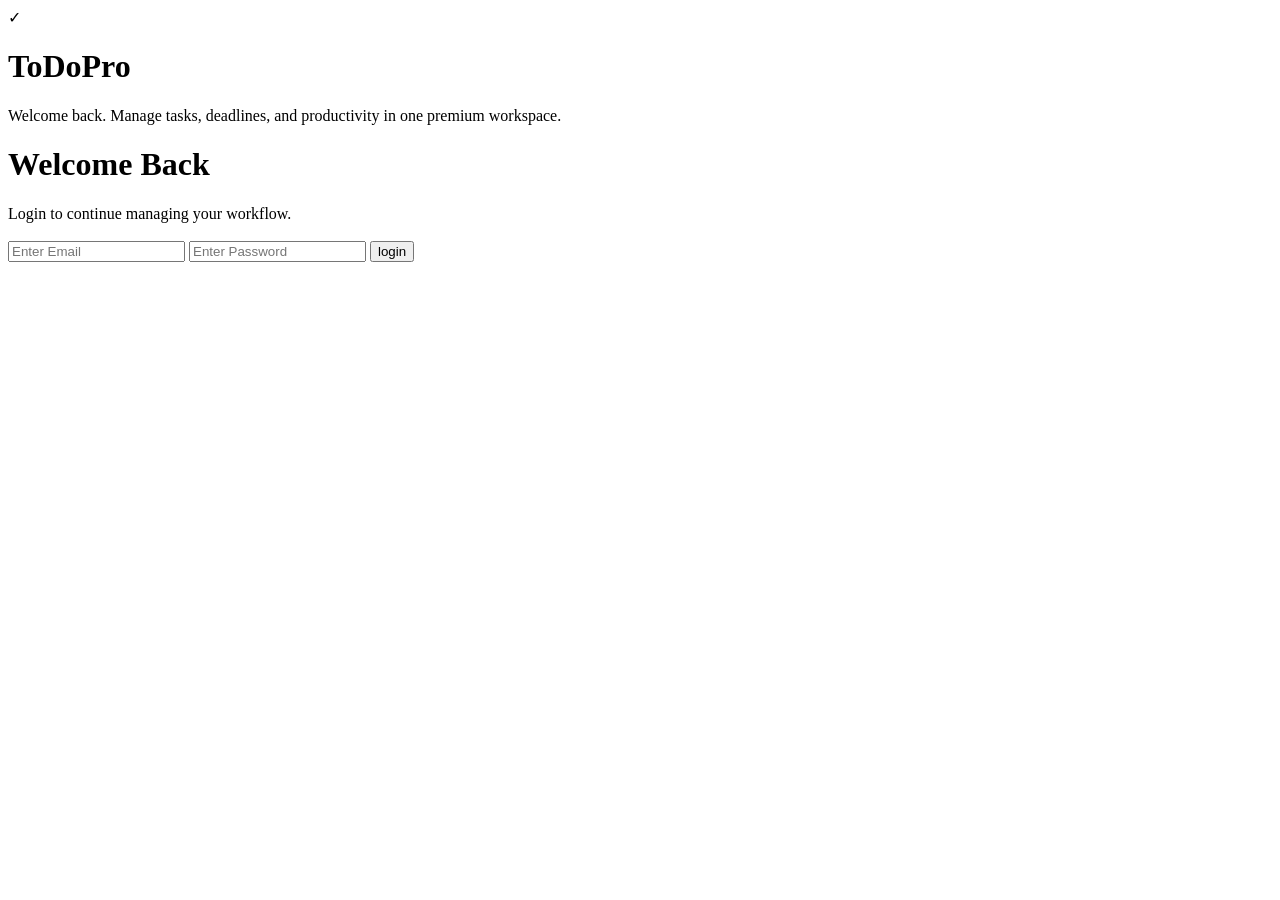
<file: src/main/resources/templates/login.html>
<!DOCTYPE html>
<html lang="en" xmlns:th="http://www.thymeleaf.org">
<head>
    <meta charset="UTF-8">
    <meta name="viewport" content="width=device-width, initial-scale=1.0">
    <title>LoginPage</title>
<link rel="stylesheet" th:href="@{/css/login.css}">
</head>
<body>

    <div class="login-container">
        <div class="left-panel">
            <div class="brand-box">
                <div class="logo">✓</div>
                <h1>ToDoPro</h1>
                <p>Welcome back. Manage tasks, deadlines, and productivity in one premium workspace.</p>
            </div>
        </div>

        <div class="right-panel">
            <div class="form-card">
                <h1>Welcome Back</h1>
                <p>Login to continue managing your workflow.</p>

                <form th:action="@{/logForm}" th:object="${user}" method="post">
                    <div th:if="${sucessMsg}" class="success-msg">
                        <h3 style="color:forestgreen;" th:text="${sucessMsg}"></h3>
                    </div>

                    <div th:if="${errMsg}" class="error-msg">
                        <h3 style="color:red;" th:text="${errMsg}"></h3>
                    </div>

                    <input type="email" name="email" placeholder="Enter Email">
                    <input type="password" name="password" placeholder="Enter Password">
                    <input type="submit" value="login">
                </form>
            </div>
        </div>
    </div>

</body>
</html>
</file>
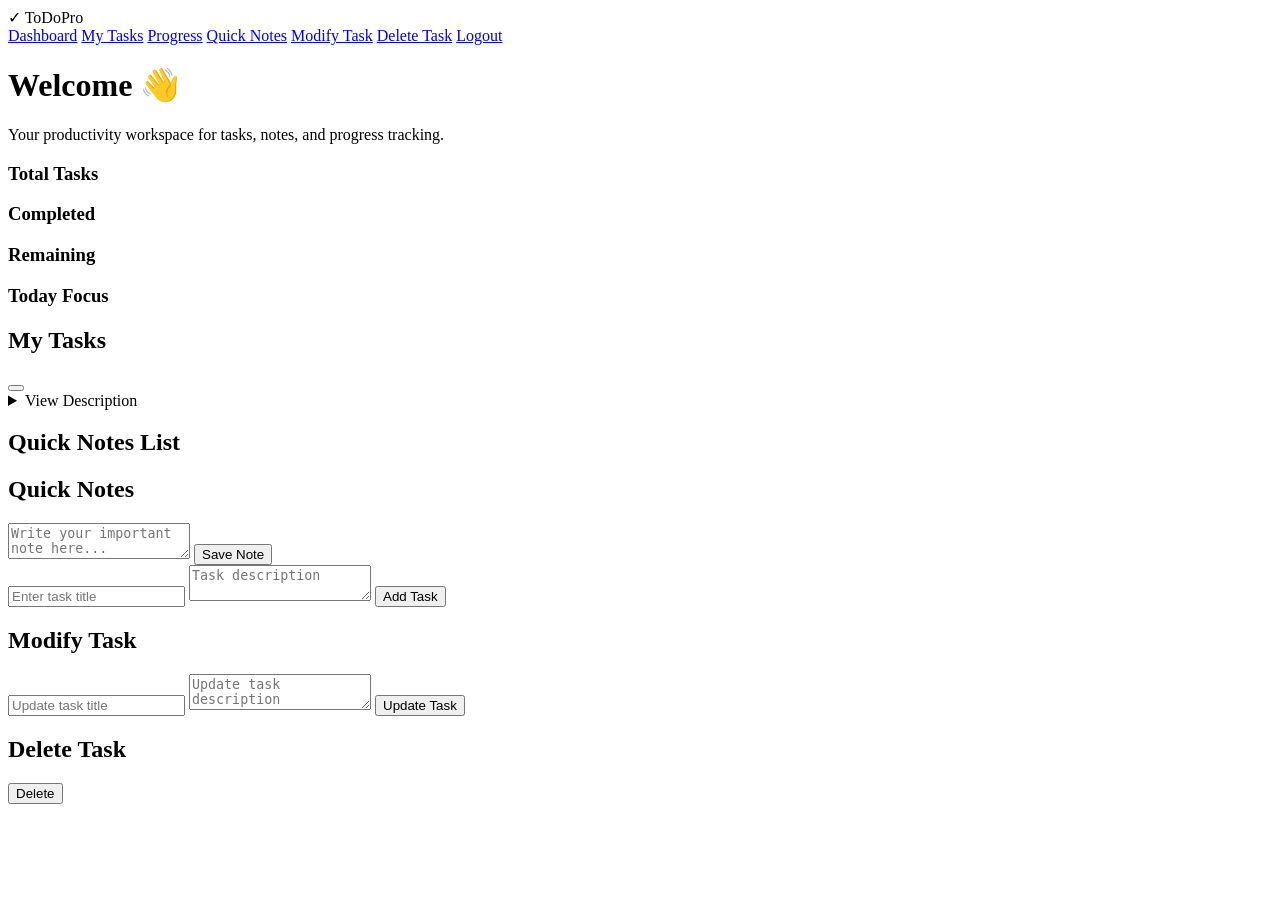
<file: src/main/resources/templates/profile.html>
<!DOCTYPE html>
<html lang="en" xmlns:th="http://www.thymeleaf.org">
<head>
    <title>profile</title>
    <link rel="stylesheet" th:href="@{/css/profile.css}">
</head>
<body>
    <div class="dashboard-container">
        <aside class="sidebar">
            <div class="brand">✓ ToDoPro</div>
            <nav>
                <a href="#">Dashboard</a>
                <a href="#tasks">My Tasks</a>
                <a href="#progress">Progress</a>
                <a href="#notes">Quick Notes</a>
                <a href="#modifyTask">Modify Task</a>
                <a href="#deleteTask">Delete Task</a>
                <a href="index.html">Logout</a>
            </nav>
        </aside>

        <main class="main-content">
            <header class="topbar">
                <h1>Welcome <span th:text="${loggedInUser.name}"></span> 👋</h1>
                <p>Your productivity workspace for tasks, notes, and progress tracking.</p>
            </header>

			<section class="stats-grid" id="progress">
			    <div class="stat-card">
			        <h3>Total Tasks</h3>
			        <p th:text="${totalTasks}"></p>
			    </div>
			    <div class="stat-card">
			        <h3>Completed</h3>
			        <p th:text="${completedTasks}"></p>
			    </div>
			    <div class="stat-card">
			        <h3>Remaining</h3>
			        <p th:text="${pendingTasks}"></p>
			    </div>
			    <div class="stat-card">
			        <h3>Today Focus</h3>
			        <p th:text="${todayFocus}"></p>
			    </div>
			</section>
			
			
            <section class="content-grid">
				<div class="task-panel" id="tasks">
				    <h2>My Tasks</h2>

				    <div class="task-item advanced-task" th:each="task : ${tasks}">
				        <div class="task-main">
				            <div class="task-top">
				                <span class="task-title" th:text="${task.title}"></span>

				                <!-- Toggle status -->
				                <form th:action="@{/completeTask/{id}(id=${task.id})}" method="post">
				                    <button type="submit"
				                            class="badge clickable-badge"
				                            th:classappend="${task.completed} ? 'done' : 'pending'"
				                            th:text="${task.completed} ? 'Completed' : 'Pending'">
				                    </button>
				                </form>
				            </div>

				            <!-- Description Toggle -->
				            <details class="task-details">
				                <summary>View Description</summary>
				                <p th:text="${task.description}"></p>
				            </details>
				        </div>
				    </div>

				    <!-- ⭐ Quick Notes List section BELOW My Tasks -->
				    <div class="task-notes-list">
				        <h2>Quick Notes List</h2>

				        <div class="note-card" th:each="note : ${notes}">
				            <p th:text="${note.content}"></p>
				        </div>
				    </div>
				</div>

				<div class="notes-panel" id="notes">
				    <h2>Quick Notes</h2>

				    <form action="/saveNote" method="post">
				        <textarea name="content" placeholder="Write your important note here..."></textarea>
				        <button type="submit">Save Note</button>
				    </form>

				    <form action="/addTask" method="post">
				        <input type="text" name="taskName" placeholder="Enter task title" required>
				        <textarea name="description" placeholder="Task description"></textarea>
				        <button type="submit">Add Task</button>
				    </form>
				</div>
            </section>

            <!-- Modify Task Panel -->
            <section class="extra-grid">
				<div class="modify-panel" id="modifyTask">
				    <h2>Modify Task</h2>
				    <form th:action="@{/updateTask/1}" method="post">
				        <input type="text" name="taskName" placeholder="Update task title">
				        <textarea name="description" placeholder="Update task description"></textarea>
				        <button type="submit">Update Task</button>
				    </form>
				</div>

				<div class="delete-panel" id="deleteTask">
				    <h2>Delete Task</h2>

				    <div class="delete-task-list">
				        <div class="delete-task-item" th:each="task : ${tasks}">
				            <span class="delete-task-title" th:text="${task.title}"></span>

				            <form th:action="@{/deleteTask/{id}(id=${task.id})}" method="post">
				                <button type="submit" class="delete-btn small-delete-btn">
				                    Delete
				                </button>
				            </form>
				        </div>
				    </div>
				</div>
            </section>
        </main>
    </div>
</body>
</html>
</file>
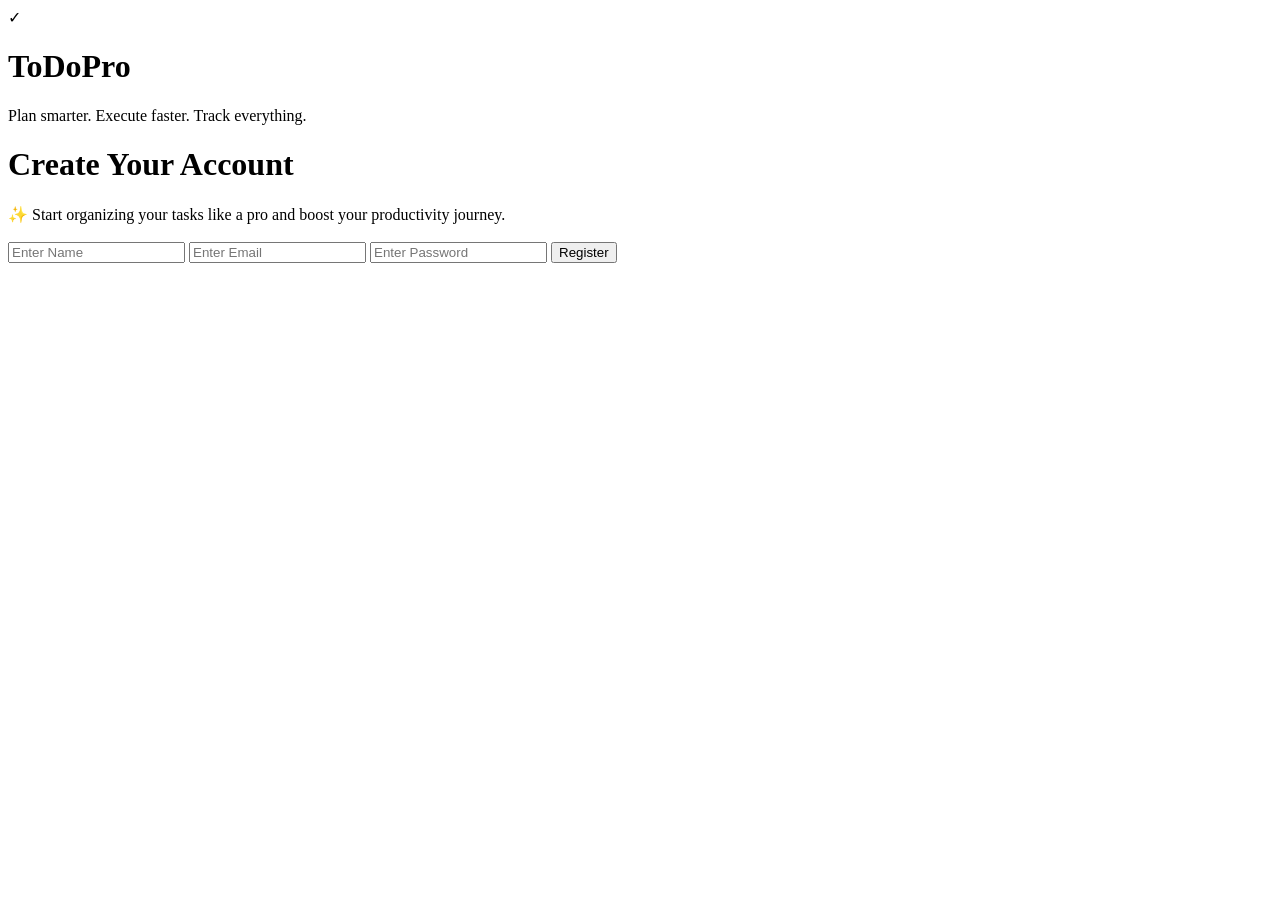
<file: src/main/resources/templates/register.html>
<!DOCTYPE html>
<html lang="en" xmlns:th="http://www.thymeleaf.org">
<head>
    <meta charset="UTF-8">
    <meta name="viewport" content="width=device-width, initial-scale=1.0">
    <title>RegisterPage</title>
  <link rel="stylesheet" th:href="@{/css/register.css}">
</head>
<body>

    <div class="register-container">
        <div class="left-panel">
            <div class="brand-box">
                <div class="logo">✓</div>
                <h1>ToDoPro</h1>
                <p>Plan smarter. Execute faster. Track everything.</p>
            </div>
        </div>

        <div class="right-panel">
            <div class="form-card">
                <h1>Create Your Account</h1>
				<p class="pro-tagline">
				    ✨ Start organizing your tasks like a pro and boost your productivity journey.
				</p>

                <form th:action="@{/regForm}" th:object="${user}" method="post">

                    <div th:if="${sucessMsg}" class="success-msg">
                        <h3 th:text="${sucessMsg}"></h3>
                    </div>

                    <div th:if="${errMsg}" class="error-msg">
                        <h3 th:text="${errMsg}"></h3>
                    </div>

                    <input type="text" th:field="*{name}" placeholder="Enter Name">
                    <input type="email" th:field="*{email}" placeholder="Enter Email">
                    <input type="password" th:field="*{password}" placeholder="Enter Password">

                    <input type="submit" value="Register">
                </form>
            </div>
        </div>
    </div>

</body>
</html>
</file>
